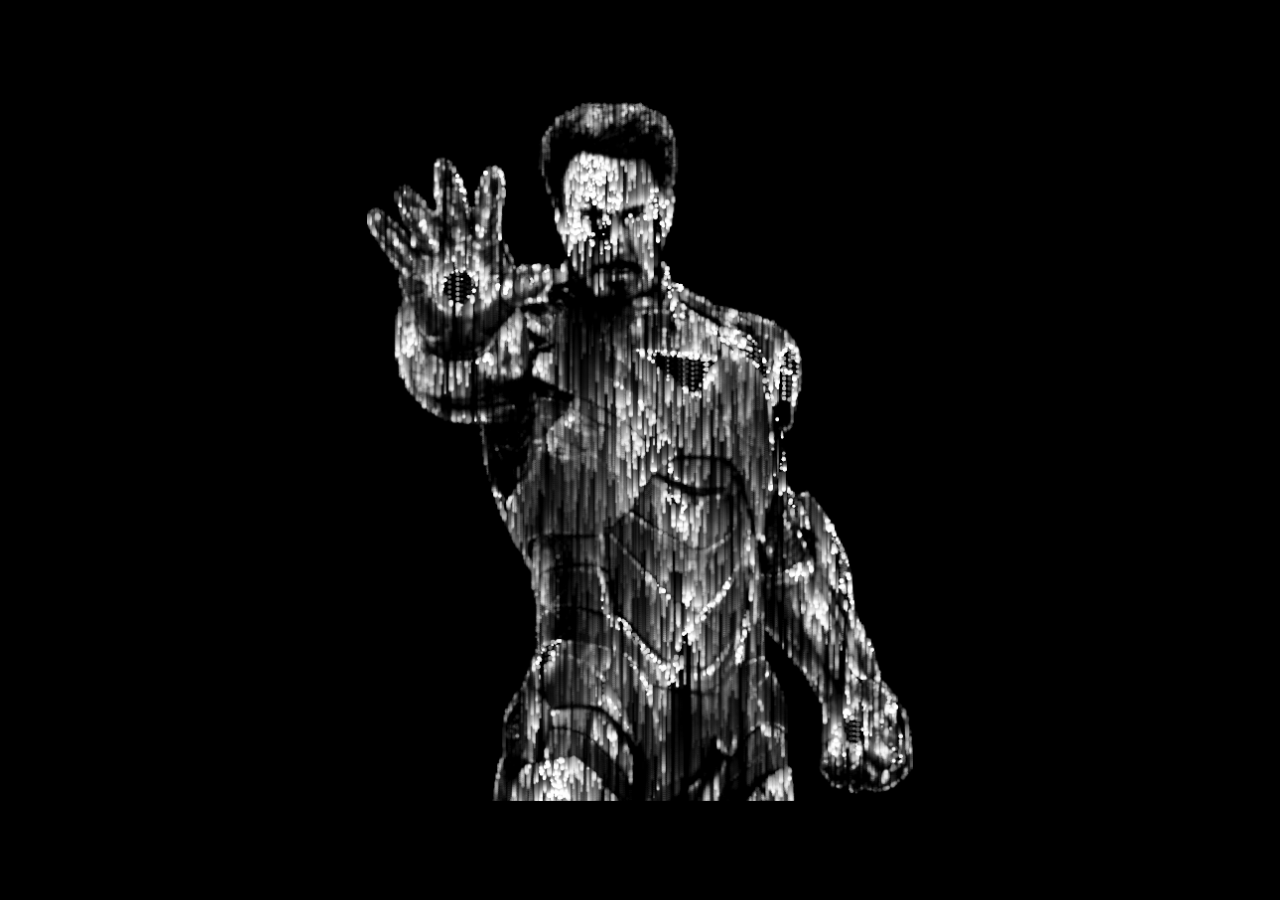
<file: pixel_rain/index.html>
<!DOCTYPE html>
<html lang="en">
  <head>
    <meta charset="UTF-8" />
    <meta http-equiv="X-UA-Compatible" content="IE=edge" />
    <meta name="viewport" content="width=device-width, initial-scale=1.0" />
    <title>Pixel Rain</title>
    <link rel="stylesheet" href="style.css" />
  </head>
  <body>
    <script type="module" src="app.js"></script>
  </body>
</html>
</file>
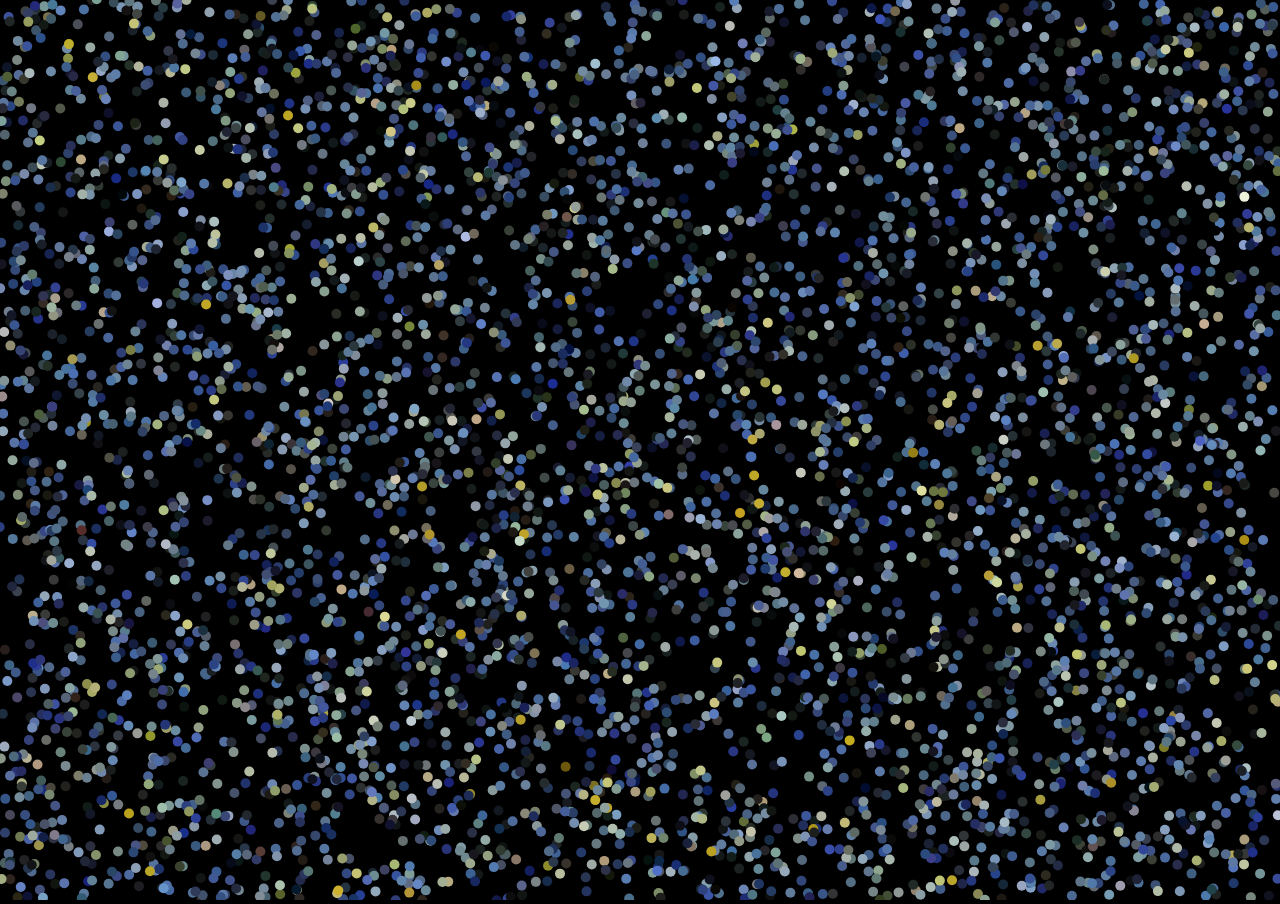
<file: pointillization/index.html>
<!DOCTYPE html>
<html lang="en">
  <head>
    <meta charset="UTF-8" />
    <meta http-equiv="X-UA-Compatible" content="IE=edge" />
    <meta name="viewport" content="width=device-width, initial-scale=1.0" />
    <title>Document</title>
    <link rel="stylesheet" href="index.css" />
  </head>
  <body>
    <script type="module" src="App.js"></script>
  </body>
</html>
</file>
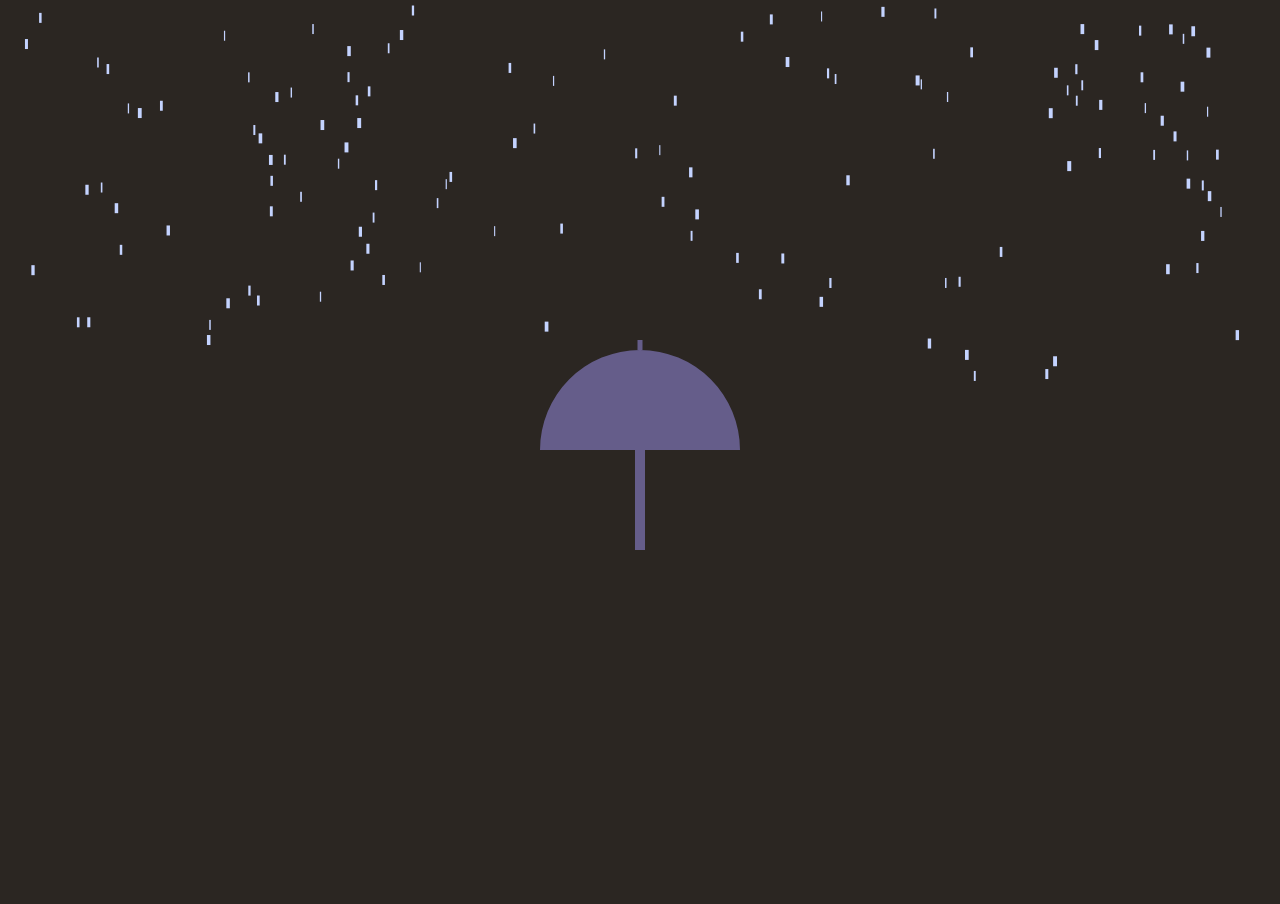
<file: rain/index.html>
<!DOCTYPE html>
<html lang="en">
  <head>
    <meta charset="UTF-8" />
    <meta http-equiv="X-UA-Compatible" content="IE=edge" />
    <meta name="viewport" content="width=device-width, initial-scale=1.0" />
    <title>Document</title>
    <link rel="stylesheet" href="index.css" />
  </head>
  <body></body>
  <script type="module" src="App.js"></script>
</html>
</file>
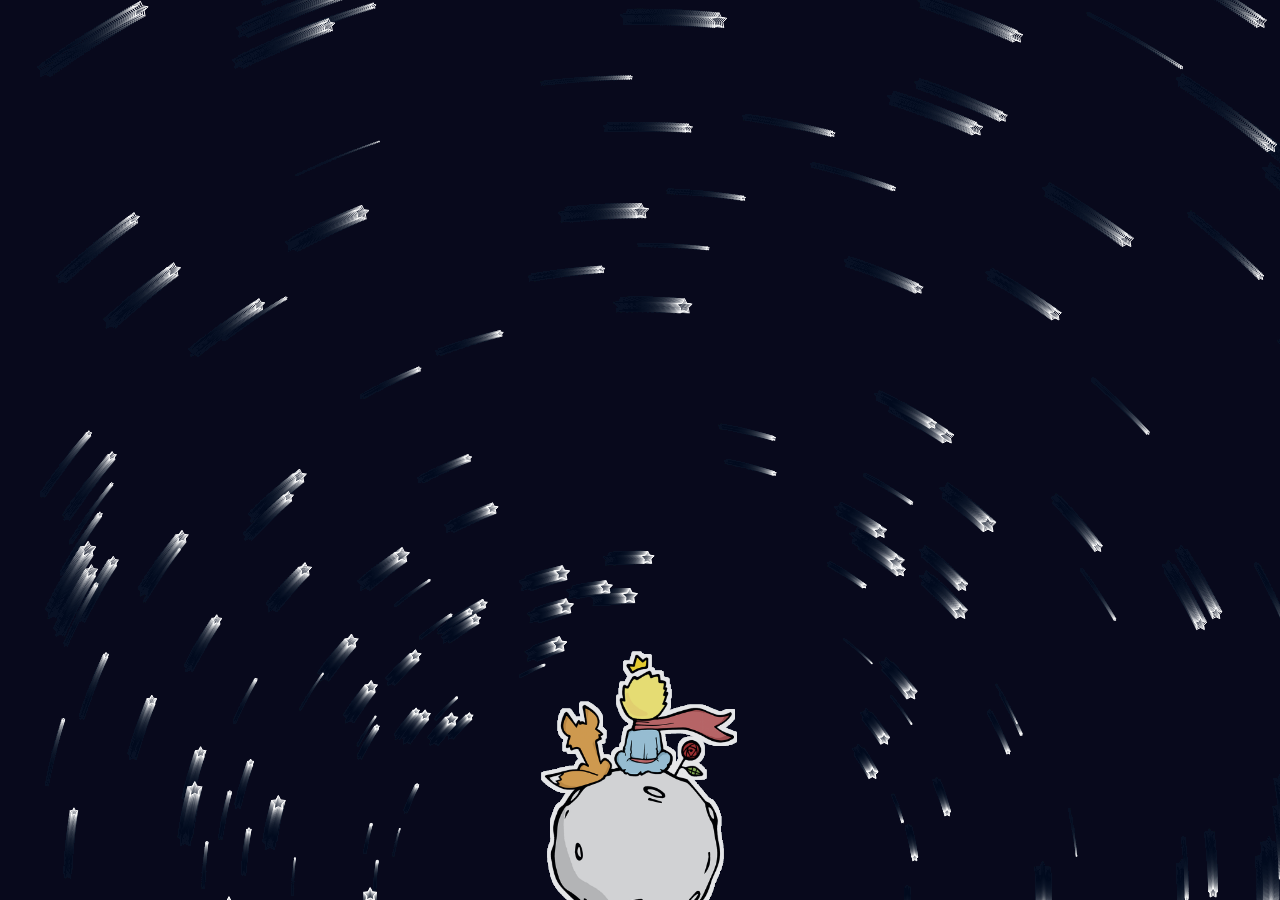
<file: star/index.html>
<!DOCTYPE html>
<html lang="en">
  <head>
    <meta charset="UTF-8" />
    <meta http-equiv="X-UA-Compatible" content="IE=edge" />
    <meta
      name="viewport"
      content="width=
  , initial-scale=1.0"
    />
    <title>Document</title>
    <link rel="stylesheet" href="style.css" />
  </head>
  <body>
    <canvas id="canvas"></canvas>
    <script src="script.js"></script>
  </body>
</html>
</file>
<file: pixel_rain/style.css>
* {
  margin: 0;
  padding: 0;
  box-sizing: border-box;
  background: black;
  -webkit-tap-highlight-color: rgba(0, 0, 0, 0);
  -webkit-user-select: none;
  user-select: none;
  -moz-user-select: none;
  -ms-user-select: none;
}

canvas {
  border: 2px solid black;
  position: absolute;
  top: 50%;
  left: 50%;
  transform: translate(-50%, -50%);
  width: 550px;
  height: 706px;
}
</file>
<file: pointillization/index.css>
* {
  outline: 0;
  margin: 0;
  padding: 0;
  -webkit-tap-highlight-color: rgba(0, 0, 0, 0);
  -webkit-user-select: none;
  user-select: none;
  -moz-user-select: none;
  -ms-user-select: none;
}
html {
  width: 100%;
  height: 100%;
}

body {
  width: 100%;
  height: 100%;
  background-color: black;
}

canvas {
  width: 100%;
  height: 100%;
}
</file>
<file: rain/index.css>
* {
  margin: 0;
  padding: 0;
  user-select: none;
  -ms-user-select: none;
  outline: 0;
  -webkit-tap-highlight-color: rgba(0, 0, 0, 0);
}

html {
  width: 100%;
  height: 100%;
}

body {
  width: 100%;
  height: 100%;
  background: #2b2622;
}

canvas {
  width: 100%;
  height: 100%;
}
</file>
<file: star/style.css>
* {
  padding: 0;
  margin: 0;
  box-sizing: border-box;
  -webkit-tap-highlight-color: rgba(0, 0, 0, 0);
  -webkit-user-select: none;
  user-select: none;
  -moz-user-select: none;
  -ms-user-select: none;
}

#canvas {
  position: absolute;
  top: 0;
  left: 0;
  width: 100%;
  height: 100%;
  background: white;
}
</file>
